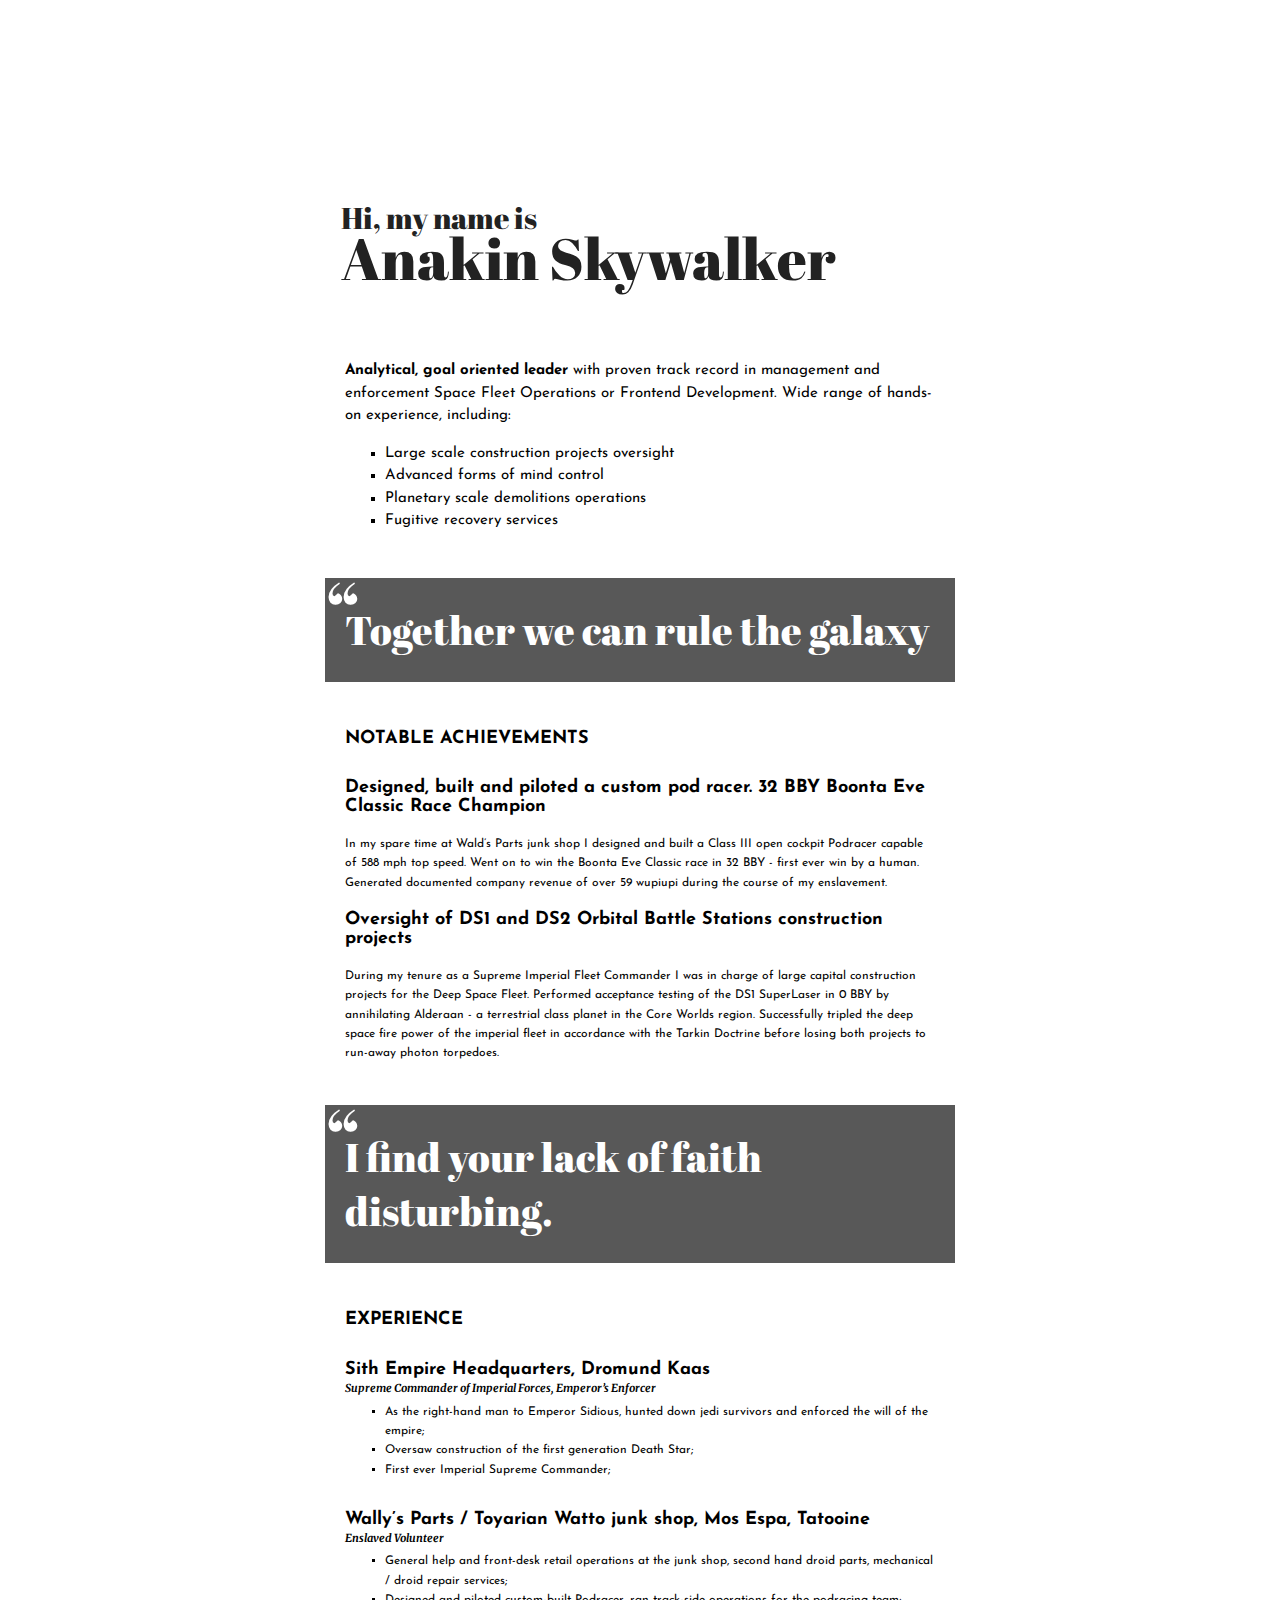
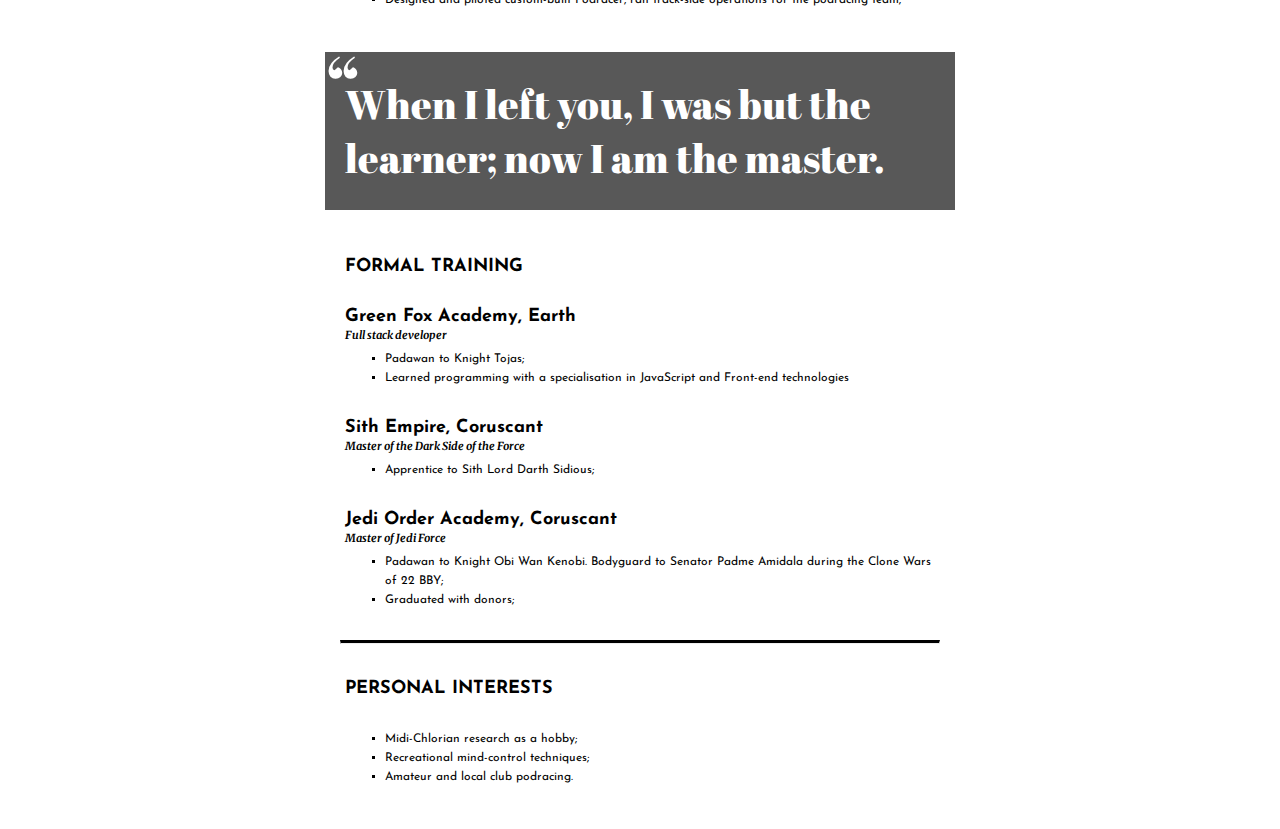
<file: index.html>
<!DOCTYPE html>
<html lang="en">

<head>
  <meta charset="UTF-8">
  <title>CodePen - 1.stranka</title>
  <link rel="preconnect" href="https://fonts.gstatic.com">
  <link href="https://fonts.googleapis.com/css2?family=Abril+Fatface&display=swap" rel="stylesheet">
  <link rel="preconnect" href="https://fonts.gstatic.com">
  <link href="https://fonts.googleapis.com/css2?family=Josefin+Sans&display=swap" rel="stylesheet">
  <link rel="preconnect" href="https://fonts.gstatic.com">
  <link href="https://fonts.googleapis.com/css2?family=Merriweather&display=swap" rel="stylesheet">

  <link rel="stylesheet" href="./style.css">

</head>

<body>
  <!-- partial:index.partial.html -->
  <header>
    <section>
      <h2>Hi, my name is</h2>
      <h1>Anakin Skywalker</h1>
    </section>
  </header>
  <main>
    <div class="bio"><strong>Analytical, goal oriented leader</strong> with proven track record in management and
      enforcement Space Fleet Operations or Frontend Development. Wide range of hands-on experience, including:
      <ul class="bioul">
        <li>Large scale construction projects oversight</li>
        <li>Advanced forms of mind control</li>
        <li>Planetary scale demolitions operations</li>
        <li>Fugitive recovery services</li>
      </ul>
    </div>
    <blockquote><mark>“</mark>
      <article>Together we can rule the galaxy</article>
    </blockquote>
    <div class="achieve">
      <h3 class="nadpis">Notable achievements</h3>
      <h3>Designed, built and piloted a custom pod racer. 32 BBY Boonta Eve Classic Race Champion</h3>
      <p>In my spare time at Wald’s Parts junk shop I designed and built a Class III open cockpit Podracer capable of
        588 mph top speed. Went on to win the Boonta Eve Classic race in 32 BBY - first ever win by a human. Generated
        documented company revenue of over 59 wupiupi during the course of my enslavement.</p>

      <h3>Oversight of DS1 and DS2 Orbital Battle Stations construction projects</h3>
      <p>During my tenure as a Supreme Imperial Fleet Commander I was in charge of large capital construction projects
        for the Deep Space Fleet. Performed acceptance testing of the DS1 SuperLaser in 0 BBY by annihilating Alderaan -
        a terrestrial class planet in the Core Worlds region. Successfully tripled the deep space fire power of the
        imperial fleet in accordance with the Tarkin Doctrine before losing both projects to run-away photon torpedoes.
      </p>
    </div>

    <blockquote><mark>“</mark>
      <article>I find your lack of faith disturbing.</article>
    </blockquote>
    <div class="exp">
      <h3 class="nadpis">Experience</h3>
      <h3 class="tesne">Sith Empire Headquarters, Dromund Kaas</h3>
      <h4 class="tesne">Supreme Commander of Imperial Forces, Emperor’s Enforcer</h4>
      <ul>
        <li>As the right-hand man to Emperor Sidious, hunted down jedi survivors and enforced the will of the empire;
        </li>
        <li>Oversaw construction of the first generation Death Star;</li>
        <li>First ever Imperial Supreme Commander;</li>
      </ul>
      <h3 class="tesne">Wally’s Parts / Toyarian Watto junk shop, Mos Espa, Tatooine</h3>
      <h4 class="tesne">Enslaved Volunteer</h4>
      <ul>
        <li>General help and front-desk retail operations at the junk shop, second hand droid parts, mechanical / droid
          repair services;</li>
        <li>Designed and piloted custom-built Podracer, ran track-side operations for the podracing team;</li>
      </ul>
    </div>
    <blockquote><mark>“</mark>
      <article>When I left you, I was but the learner; now I am the master.</article>
    </blockquote>
    <div class="train">
      <h3 class="nadpis">Formal training</h3>
      <h3 class="tesne">Green Fox Academy, Earth</h3>
      <h4 class="tesne">Full stack developer</h4>
      <ul>
        <li>Padawan to Knight Tojas;</li>
        <li>Learned programming with a specialisation in JavaScript and Front-end technologies</li>
      </ul>
      <h3 class="tesne">Sith Empire, Coruscant</h3>
      <h4 class="tesne">Master of the Dark Side of the Force</h4>
      <ul>
        <li>Apprentice to Sith Lord Darth Sidious;</li>
      </ul>
      <h3 class="tesne">Jedi Order Academy, Coruscant</h3>
      <h4 class="tesne">Master of Jedi Force</h4>
      <ul>
        <li>Padawan to Knight Obi Wan Kenobi. Bodyguard to Senator Padme Amidala during the Clone Wars of 22 BBY;</li>
        <li>Graduated with donors;</li>
      </ul>
    </div>
    <hr>
    <div class="interest">
      <h3 class="nadpis">Personal interests</h3>
      <ul>
        <li>Midi-Chlorian research as a hobby;</li>
        <li>Recreational mind-control techniques;</li>
        <li>Amateur and local club podracing.</li>
      </ul>
    </div>
  </main>
  <!-- partial -->

</body>

</html>
</file>
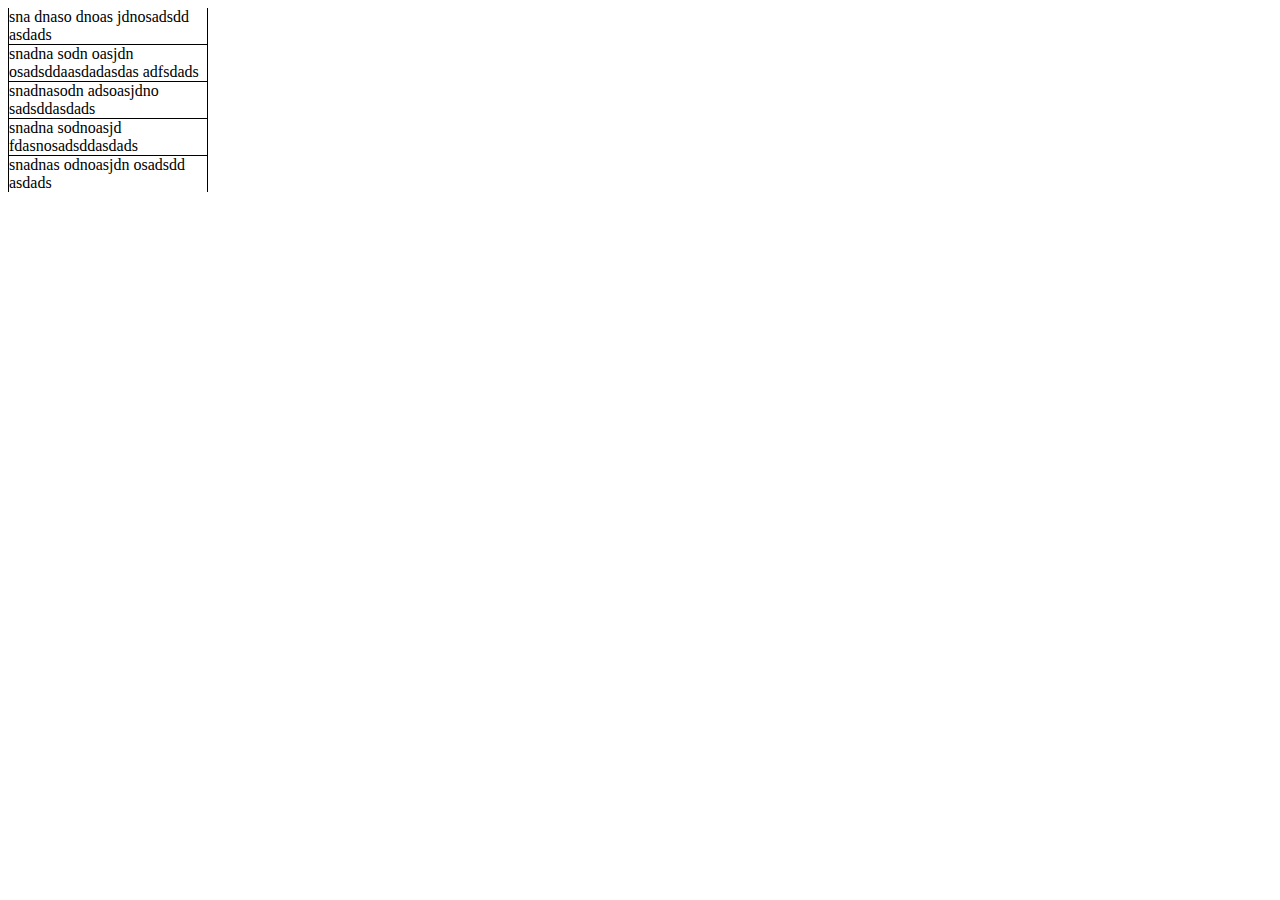
<file: ppseudocl.html>
<!DOCTYPE html>
<html lang="en">
<head>
    <meta charset="UTF-8">
    <meta name="viewport" content="width=device-width, initial-scale=1.0">
    <title>Document</title>
    <link rel="stylesheet" href="ppc.css">
</head>
<body>
    <div class="container">
        <div class="box">sna dnaso dnoas jdnosadsdd asdads </div>
        <div class="box">snadna sodn  oasjdn  osadsddaasdadasdas  adfsdads </div>
        <div class="box">snadnasodn   adsoasjdno  sadsddasdads </div>
        <div class="box">snadna   sodnoasjd  fdasnosadsddasdads </div>
        <div class="box posledni">snadnas  odnoasjdn  osadsdd  asdads </div>
    </div>
</body>
</html>
</file>
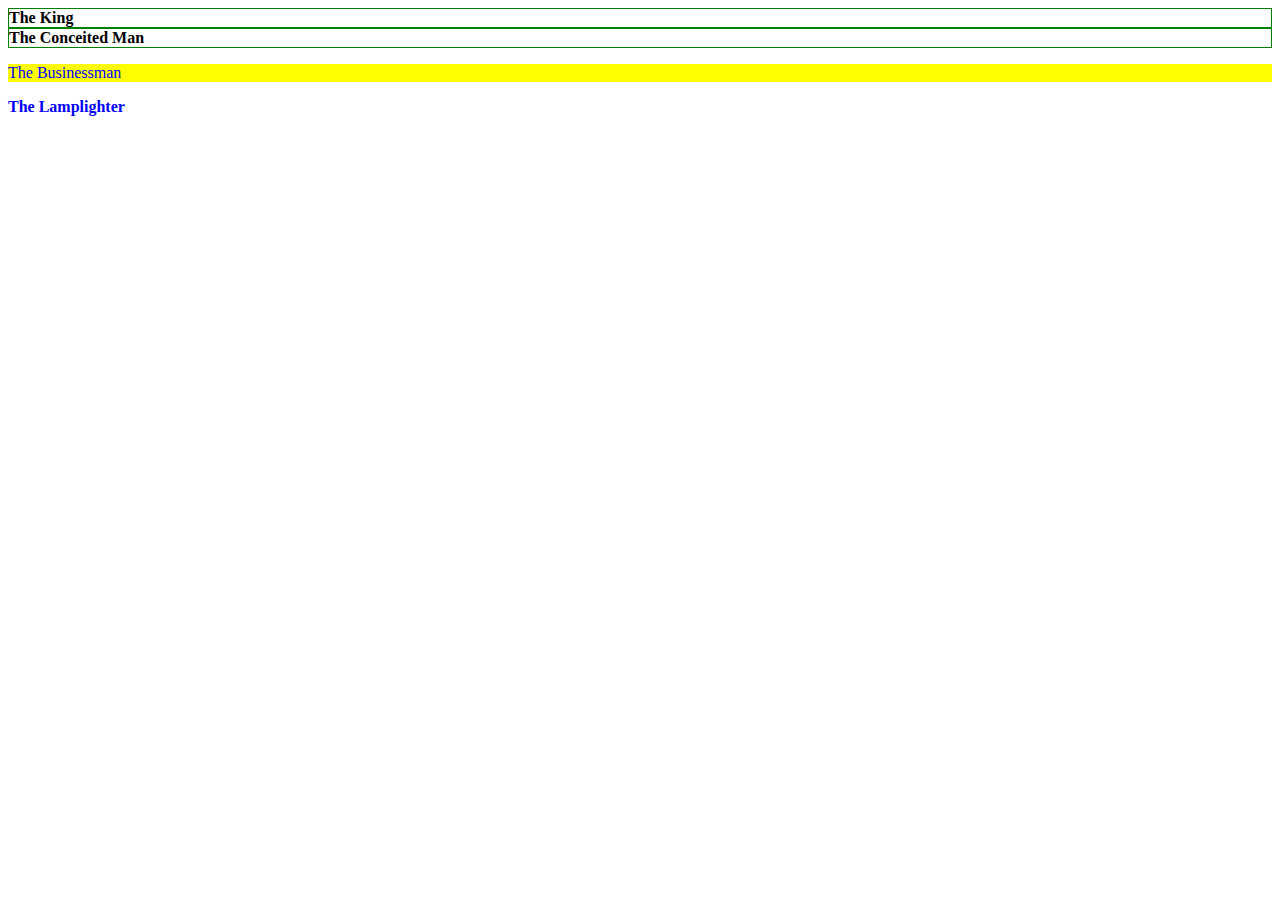
<file: simplestselectors.html>
<!DOCTYPE html>
<html lang="en">
<head>
    <meta charset="UTF-8">
    <meta name="viewport" content="width=device-width, initial-scale=1.0">
    <title>Simplest selectors</title>
    <link rel="stylesheet" href="ssstyle.css">
</head>
<body>
    <div class="container">
        <div id="b325" class="asteroid">The King</div>
        <div class="asteroid b326">The Conceited Man</div>
      </div>
      <p class="asteroid big">The Businessman</p>
      <div class="asteroid b329 big">The Lamplighter</div>
</body>
</html>
</file>
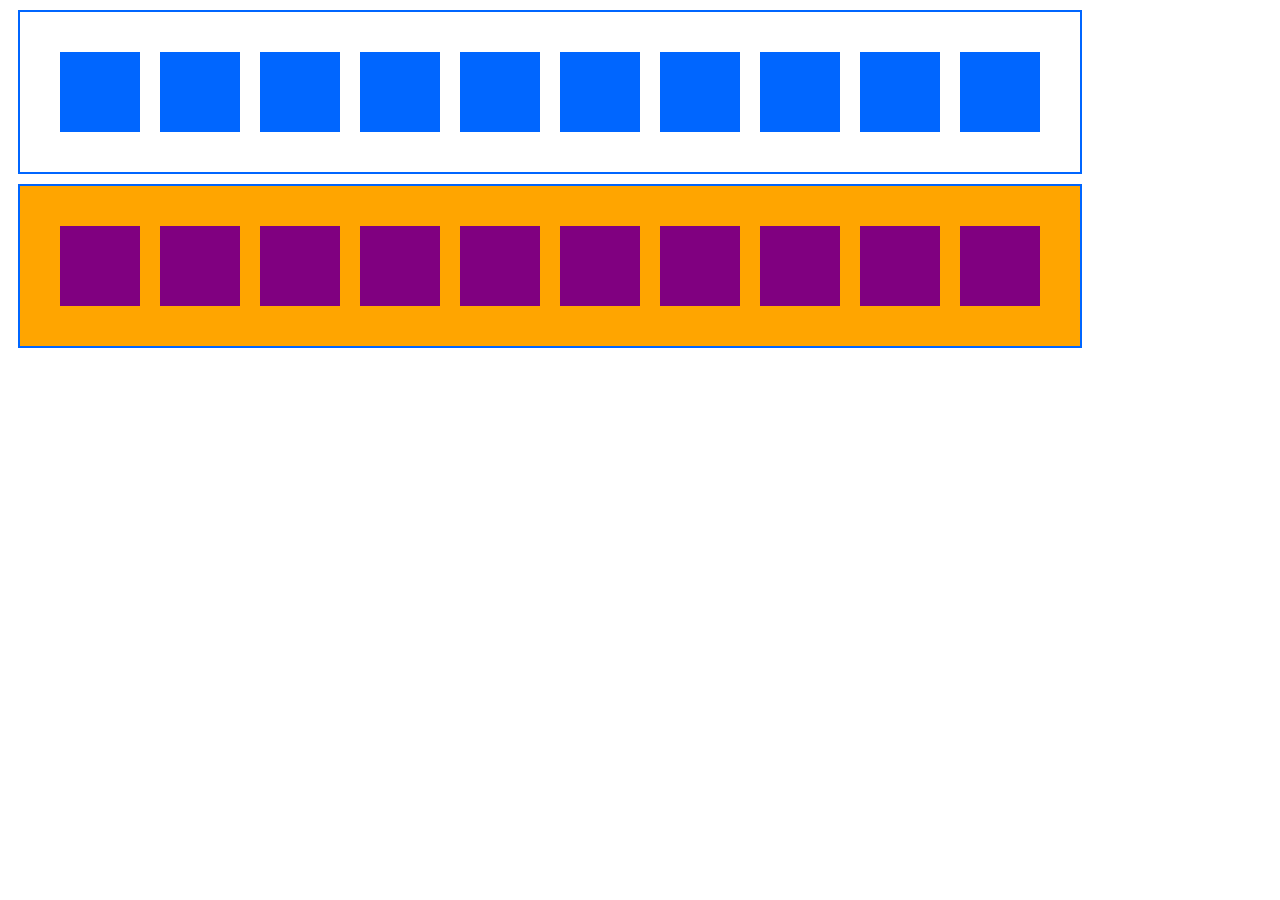
<file: solutions/20boxes.html>
<!DOCTYPE html>
<html lang="en">
<head>
    <meta charset="UTF-8">
    <meta name="viewport" content="width=device-width, initial-scale=1.0">
    <title>20 boxes</title>
    <link rel="stylesheet" href="20boxes.css">
</head>
<body>
    <div class="container blue">
        <ul>
            <li></li>
            <li></li>
            <li></li>
            <li></li>
            <li></li>
            <li></li>
            <li></li>
            <li></li>
            <li></li>
            <li></li>
        </ul>
    </div>
    <div class="container orange">
        <ul>
            <li></li>
            <li></li>
            <li></li>
            <li></li>
            <li></li>
            <li></li>
            <li></li>
            <li></li>
            <li></li>
            <li></li>
        </ul>
    </div>
    <script src="./20boxes.js"></script>
</body>
</html>
</file>
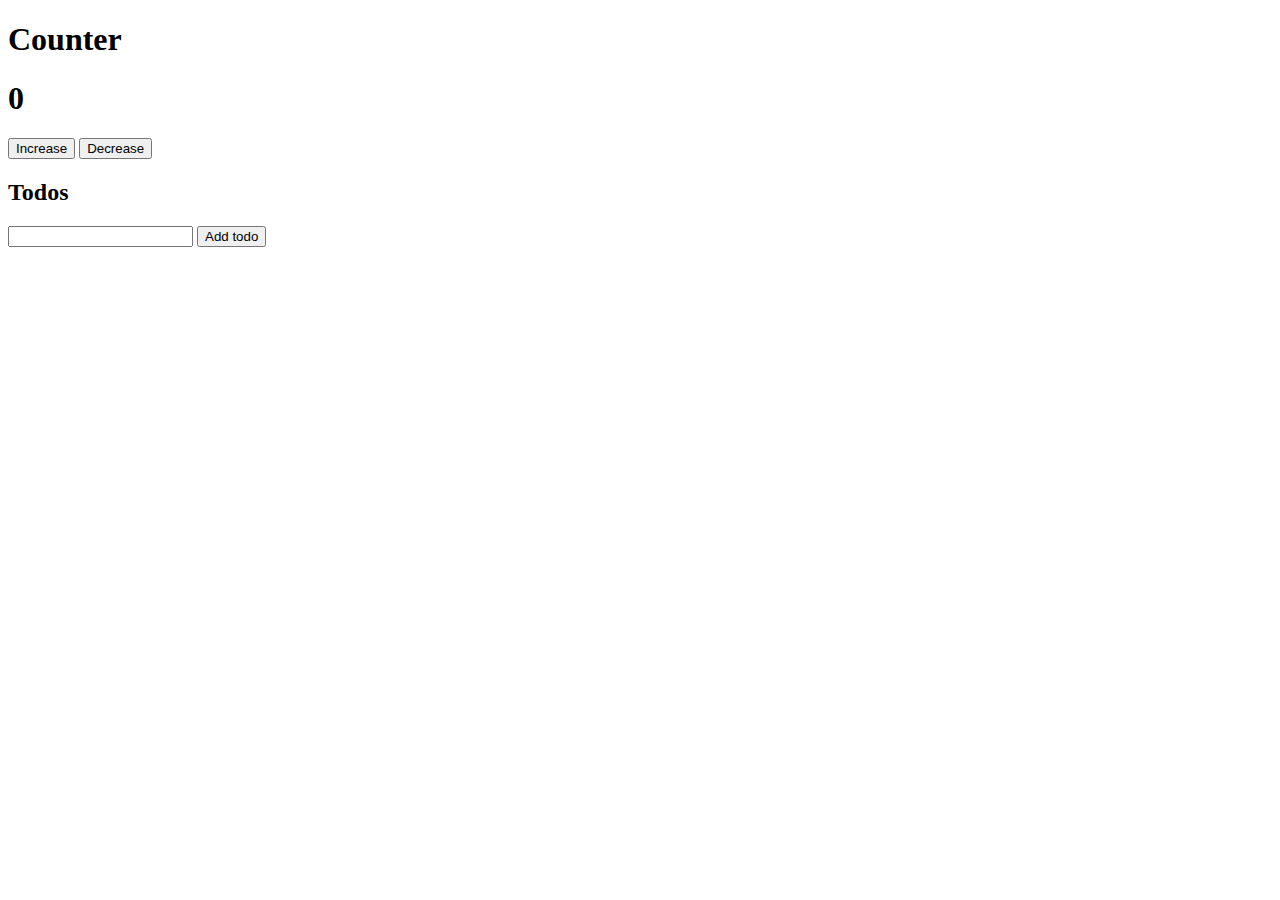
<file: solutions/counter.html>
<!DOCTYPE html>
<html lang="en">
<head>
    <meta charset="UTF-8">
    <meta http-equiv="X-UA-Compatible" content="IE=edge">
    <meta name="viewport" content="width=device-width, initial-scale=1.0">
    <title>Counter</title>
    <link rel="stylesheet" href="counter.css">
</head>
<body>
    <h1>Counter</h1>
    <h1 id="second">0</h1>
    <button>Increase</button>
    <button id="decrease">Decrease</button>

    <h2>Todos</h2>
    <ul></ul>
    <input type="text">
    <button id="todo">Add todo</button>
    <script src="https://ajax.googleapis.com/ajax/libs/jquery/3.3.1/jquery.min.js"></script>
    <script src="counter.js"></script>
</body>
</html>
</file>
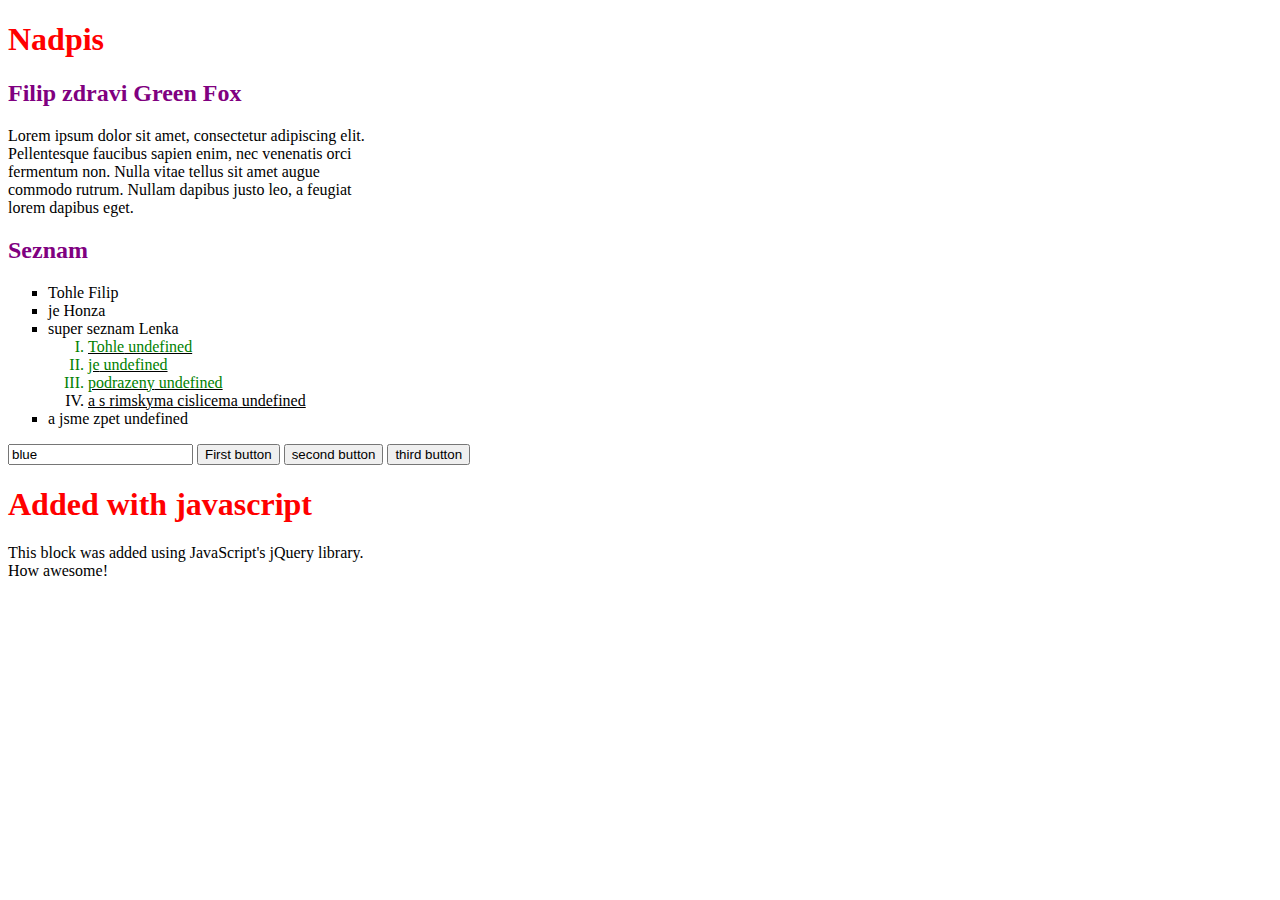
<file: solutions/dom.html>
<!DOCTYPE html>
<html lang="en">
<head>
    <meta charset="UTF-8">
    <meta http-equiv="X-UA-Compatible" content="IE=edge">
    <meta name="viewport" content="width=device-width, initial-scale=1.0">
    <title>DOM</title>
    <link rel="stylesheet" href="dom.css">
</head>
<body>
    <h1>Nadpis</h1>
<h2>Filip zdravi Green Fox</h2>
<p>Lorem ipsum dolor sit amet, consectetur adipiscing elit. Pellentesque faucibus sapien enim, nec venenatis orci fermentum non. Nulla vitae tellus sit amet augue commodo rutrum. Nullam dapibus justo leo, a feugiat lorem dapibus eget.</p>
<h2>Seznam</h2>
<ul >
  <li>Tohle</li>
  <li>je</li>
  <li>super seznam</li>
    <ol>
      <li class="fialka">Tohle</li>
      <li class="fialka">je</li>
      <li class="fialka">podrazeny</li>
      <li>a s rimskyma cislicema</li>
    </ol>
  
  <li>a jsme zpet</li>
</ul>
<input type="text" value="blue">
<button id="first">First button</button>
<button id="second">second button</button>
<button id="third">third button</button>
<h3></h3>
<script src="https://ajax.googleapis.com/ajax/libs/jquery/3.3.1/jquery.min.js"></script>
<script src="dom.js"></script>
</body>
</html>
</file>
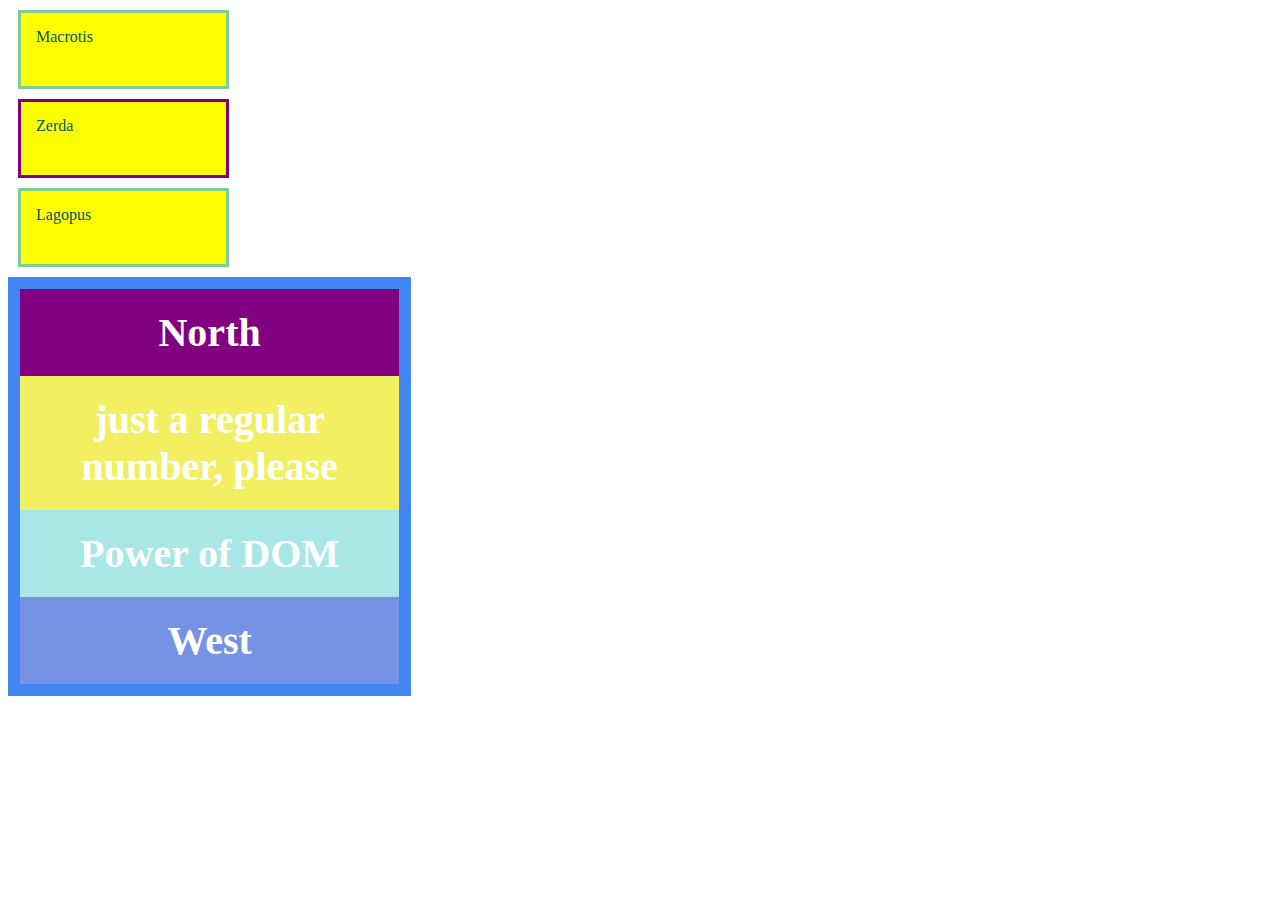
<file: solutions/jqueryintro.html>
<!DOCTYPE html>
<html lang="en">
<head>
    <meta charset="UTF-8">
    <meta http-equiv="X-UA-Compatible" content="IE=edge">
    <meta name="viewport" content="width=device-width, initial-scale=1.0">
    <title>jQuery first try</title>
    <link rel="stylesheet" href="jque.css">
</head>
<body>
    <p id="p1">Velox</p>
    <p id="p2">Zerda</p>
    <p id="p3">Lagopus</p>

    <main class="box">
        <div class="north">North</div>
        <div class="east">East</div>
        <div class="south">South</div>
        <div class="west">West</div>
      </main>
      

    <script src="https://ajax.googleapis.com/ajax/libs/jquery/3.3.1/jquery.min.js"></script>
    <script src="jque.js"></script>
</body>
</html>
</file>
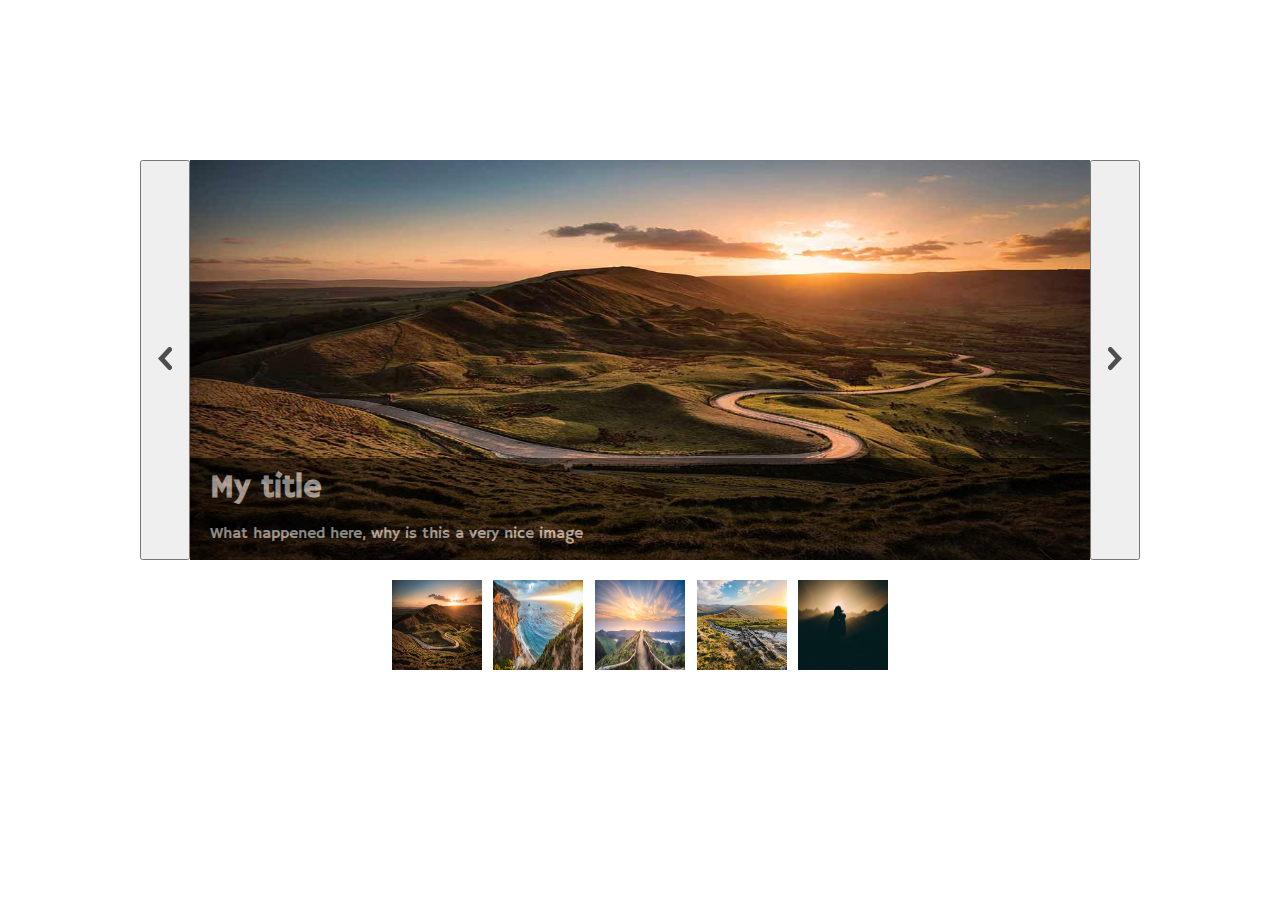
<file: solutions/finalproject/finalproject.html>
<!DOCTYPE html>
<html lang="en">
<head>
    <meta charset="UTF-8">
    <meta http-equiv="X-UA-Compatible" content="IE=edge">
    <meta name="viewport" content="width=device-width, initial-scale=1.0">
    <title>Final project</title>
    <link rel="stylesheet" href="final.css">
    <link rel="preconnect" href="https://fonts.gstatic.com">
    <link href="https://fonts.googleapis.com/css2?family=Hammersmith+One&display=swap" rel="stylesheet">
</head>
<body>
    <main>
        <button class="arrow" id="left">
            <img src="obrazky/arrow.svg" >
        </button>

        <div class="viewer">
            <img id="photo">
            <div class="boxik">
                <h1 id="photo-title"></h1>
                <p id="photo-description"></p>
            </div>
        </div>

        <button class="arrow" id="right">
            <img src="obrazky/arrow.svg" >
        </button>
        <div class="container">
        </div>
    </main>
    
    <script src="https://ajax.googleapis.com/ajax/libs/jquery/3.3.1/jquery.min.js"></script>
    <script src="final.js"></script>
</body>
</html>
</file>
<file: style.css>
body {
  margin: 0px;
  padding: 0px;
}
main {
  width: 630px;
  margin: auto;
}

blockquote, header {
  font-family: 'Abril Fatface', cursive;
}

header {
  background: no-repeat center url("https://raw.githubusercontent.com/green-fox-academy/myfirstapp-syllabus/master/assets/first-website-header.png");
  background-size: contain;
  width: 1040px;
  margin: auto;
  height: 330px;
  display: flex;
  flex-direction: column;
  justify-content: flex-end;
}
section {
  line-height: 10%;
  margin-left: 221px;
  color: #222;
}
h1 {
  font-size: 58px;
  margin-top: 40px;
  margin-bottom: 70px;
}
h2 {
  font-size: 30px;
}
h1, h2 {
  font-weight: normal;
}

.nadpis {
  text-transform: uppercase;
  margin-bottom: 30px;
}

h4 {
  font-style: italic;
  font-family: 'Merriweather', serif;
  font-size: 11px;
}

div {
  font-family: 'Josefin Sans', sans-serif;
  padding: 30px 0px 30px 20px;
  width: 590px;
  line-height: 120%;
}
.bio {
  font-size: 15px;
  line-height: 150%;
}
p {
  font-size: 12px;
}
ul {
  list-style-type: square;
  font-size: 12px;
}
.bioul {
  font-size: 15px;
}
blockquote {
  background: #585858;
  margin: 0px;
  color: white;
  font-size: 40px;
  position: relative;
  width: 100%;
}


article {
  margin-left: 20px;
  padding-top: 25px;
  padding-bottom: 25px;
}
mark {
  position: absolute;
  background: none;
  color: white;
  font-size: 80px;
  top: -20px;
}

hr {
  border-top: 3px solid black;
  width: 95%;
}

.tesne {
  line-height: 0px;
}
h3.tesne {
  margin-top: 40px;
}
h3 {
  font-size: 18px
}
.train {
  padding-bottom: 10px;
}
.interest {
  padding-top: 10px;
}
</file>
<file: ppc.css>
.container {
    width: 200px;
}
.box {
    border: 1px solid black;
    border-top: 0px;

}

.box:hover {
    background: orangered;
}

.posledni {
    border-bottom: 0px;
}
</file>
<file: ssstyle.css>
.big {
    color: blue;
}

.container div {
    border: 1px solid green;
}

.b329,.container {
    font-weight: bold;
}

p {
    background: yellow;
}
</file>
<file: solutions/20boxes.css>
.container {
    border: 2px solid rgb(0, 102, 255);
    width: min-content;
    margin: 10px;
    width: 1060px;
}

ul {
    display: flex;
    justify-content: space-between;
    list-style: none;
    padding-left: 0px;
    margin: 40px;
}
.blue li {
    background: rgb(0, 102, 255);
    padding: 40px;
}

.orange li {
    background: purple;
    padding: 40px;
}

.orange {
    background: orange;
}

$('.thumb').click((event) => {
    let indexClicked = $(event.target).attr('data-index');
    // indexClicked is now a string! if you need it as a number you have to change it
    // because for example "1" + 1 is going to be "11" and not 2
    let numberIndex = parseInt(indexClicked);
    // now numberIndex is a number
    $('#clicked').text(data[indexClicked]);
  });
</file>
<file: solutions/counter.css>
.crossed {text-decoration: line-through}
</file>
<file: solutions/dom.css>
h1 {
    color: red;
  }
  
  h2 {
    color: purple;
  }
  
  p {
    width: 30%;
  }
  
  ul {
    list-style-type: square;
  }
  
  ol {
    list-style-type: upper-roman;
    text-decoration: underline;
  }
  .fialka {
    color: green
  }
</file>
<file: solutions/jque.css>
p {
    background: #0D91A1;
    color: #015668;
    font-family: 'Hachi Maru Pop', cursive;
    width: 15%;
    padding-left: 15px;
    padding-top: 15px;
    padding-bottom: 40px;
    border: 3px solid #7DCE94;
    margin: 10px;
  }

  div {
    color: white;
    text-align: center;
    font-weight: bold;
    font-family: verdana;
    margin: 0px;
    font-size: 40px; 
    padding: 20px;
  }
  
  .north {
    background: #E67676;
  }
  
  .east {
    background: #F2F062;
  }
  
  .south {
    background: #A9E6E6;
  }
  
  .west {
    background: #7692E4;
  }
  
  .box {
    border: 12px solid #4285f4;
    width: 30%;
  }
</file>
<file: solutions/finalproject/final.css>
body {
    font-family: 'Hammersmith One', sans-serif;
}

main {
    width: 1000px;
    height: 400px;
    border: 3 solid red;
    display: flex;
    align-items: center;
    flex-wrap: wrap;
    justify-content: center;
    margin: 0;
    position: absolute;
    top: 40%;
    left: 50%;
    transform: translate(-50%, -50%);
}

.viewer {
    width: 90%;
    height: 100%;
    position: relative;
}
.viewer img {
    height: 100%;
    width: 100%;
    object-fit: fill;
}

.boxik {
    background: black;
    opacity: 0.5;
    position: absolute;
    bottom: 0px;
    padding-left: 20px;
    color: white;
    width: 840px;
    padding-right: 40px;
}

.boxik h1 {
    margin-top: 10px;
    margin-bottom: 10px;
}


.arrow {
    width: 5%;
    text-align: center;
}

button {
    height: 100%;
}


#right {transform: scaleX(-1)
}

.container {
    display: flex;
    width: 520px;
    height: 100px;
    margin: 15px;
    display: flex;
    justify-content: space-evenly;
    align-items: center;
}

.thumb {
    width: 90px;
    height: 90px;
}

.thumb img {
    width: 100%;
    height: 100%;
}

.blbo {
    width: 90%;
}
</file>
